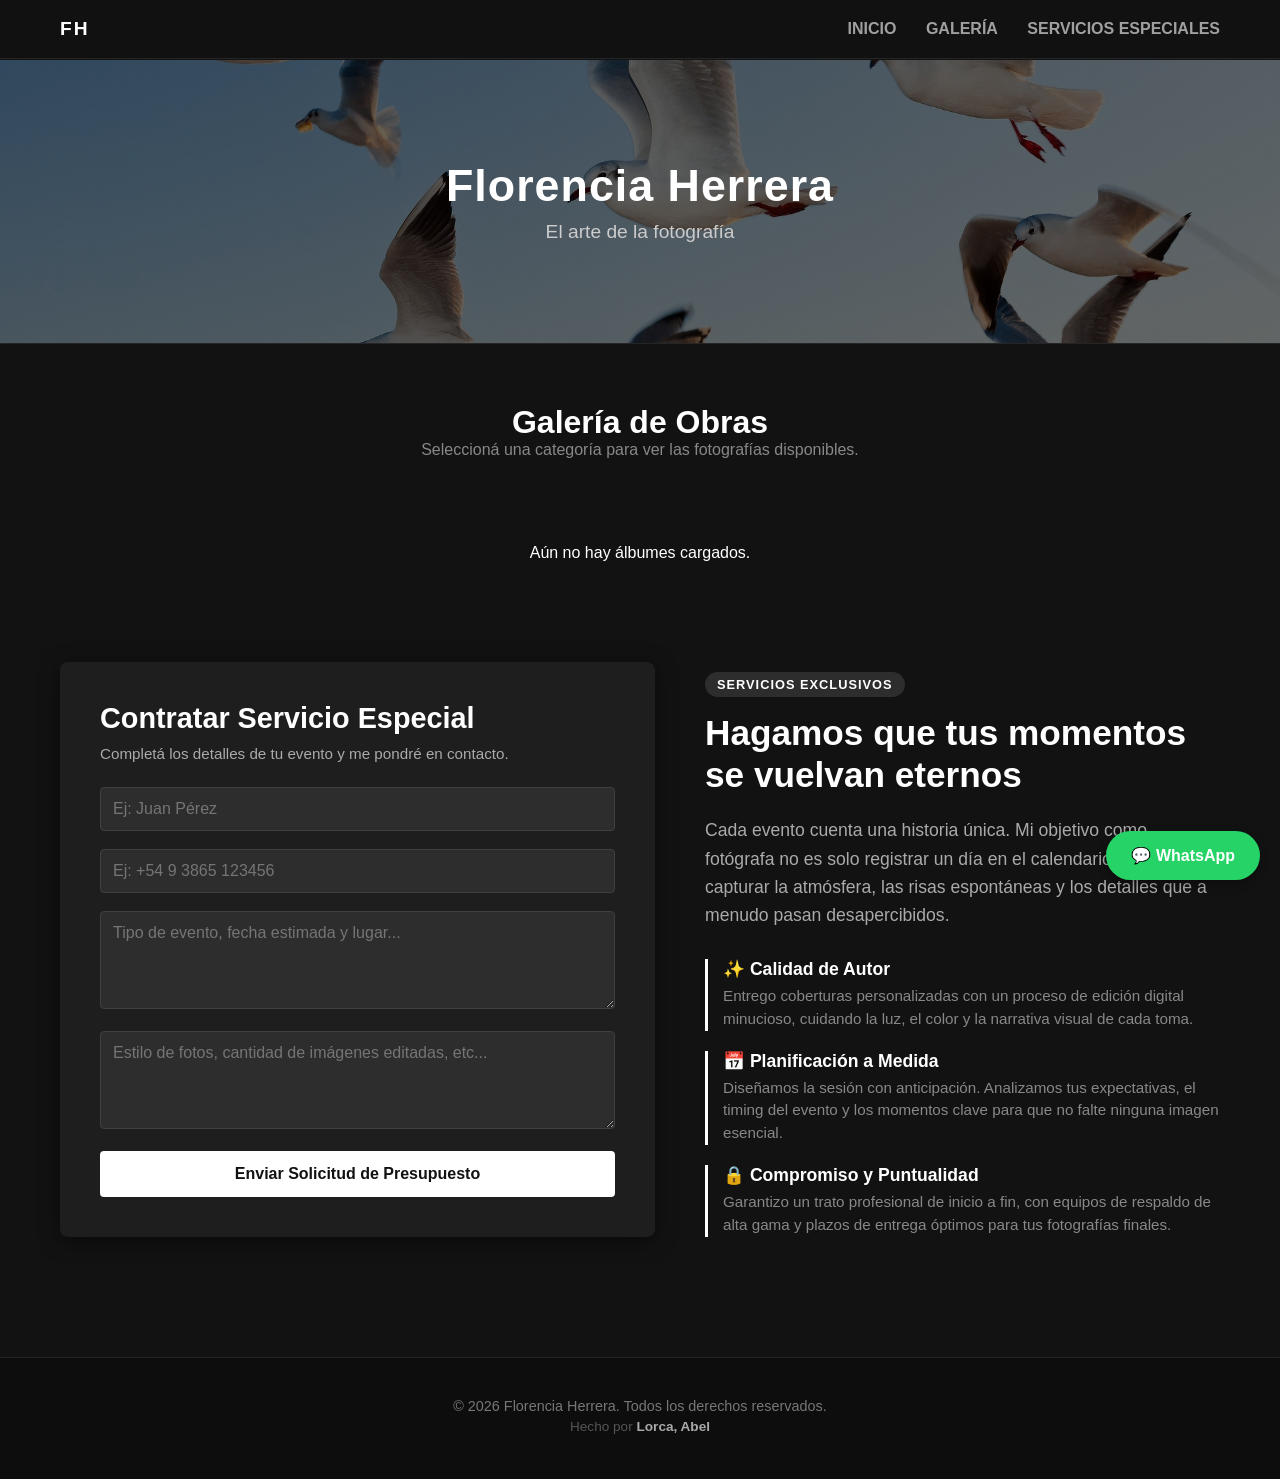
<file: index.html>
<!DOCTYPE html>
<html lang="es">
<head>
    <meta charset="UTF-8">
    <meta name="viewport" content="width=device-width, initial-scale=1.0">
    <meta name="description" content="Florencia Herrera | Fotografía. Galería de obras y servicios especiales para eventos.">
    <title>Florencia Herrera | Fotografía</title>
    <link rel="stylesheet" href="style.css">

    <!-- Script de identidad de Netlify para gestión de usuarios (CMS) -->
    <script defer src="https://identity.netlify.com/v1/netlify-identity-widget.js"></script>
</head>
<body>

    <!-- Menú de Navegación Fijo Superior -->
    <nav class="navbar">
        <div class="nav-contenedor">
            <span class="logo">FH</span>
            <div class="nav-enlaces">
                <a href="#inicio">Inicio</a>
                <a href="#galeria-seccion">Galería</a>
                <a href="#contratar-seccion">Servicios Especiales</a>
            </div>
        </div>
    </nav>

    <!-- Encabezado Principal -->
    <header id="inicio">
        <h1>Florencia Herrera</h1>
        <p>El arte de la fotografía</p>
    </header>

    <!-- Sección Galería de Obras -->
    <section id="galeria-seccion">
        <h2 class="titulo-galeria">Galería de Obras</h2>
        <p class="subtitulo-galeria">Seleccioná una categoría para ver las fotografías disponibles.</p>

        <!-- Contenedor para filtros/botones de álbumes -->
        <div id="filtros-albumes"></div>

        <!-- Grilla donde JavaScript inyectará las tarjetas -->
        <main class="galeria" id="contenedor-galeria" aria-live="polite"></main>
    </section>

    <!-- Sección de Contratación Especial -->
    <section class="seccion-servicios" id="contratar-seccion">
        <div class="servicios-contenedor">

            <!-- Columna Izquierda: Formulario -->
            <div class="columna-formulario">
                <h2>Contratar Servicio Especial</h2>
                <p class="subtitulo-form">Completá los detalles de tu evento y me pondré en contacto.</p>

                <form id="form-servicio-especial">
                    <input type="text" id="nombre-cliente" name="nombre" placeholder="Ej: Juan Pérez"
                           aria-label="Nombre y apellido" autocomplete="name" required />
                    <input type="tel" id="telefono-cliente" name="telefono" placeholder="Ej: +54 9 3865 123456"
                           aria-label="Teléfono de contacto" autocomplete="tel" required />
                    <textarea id="descripcion-evento" name="descripcion" rows="4"
                              placeholder="Tipo de evento, fecha estimada y lugar..."
                              aria-label="Descripción del evento" required></textarea>
                    <textarea id="expectativas-servicio" name="expectativas" rows="4"
                              placeholder="Estilo de fotos, cantidad de imágenes editadas, etc..."
                              aria-label="Expectativas del servicio" required></textarea>

                    <button type="submit" id="btn-enviar-presupuesto">Enviar Solicitud de Presupuesto</button>
                </form>
            </div>

            <!-- Columna Derecha: Información y Propuesta de Valor -->
            <div class="columna-texto">
                <span class="etiqueta-destacada">Servicios Exclusivos</span>
                <h3>Hagamos que tus momentos se vuelvan eternos</h3>
                <p class="descripcion-vendedora">
                    Cada evento cuenta una historia única. Mi objetivo como fotógrafa no es solo registrar un día en el calendario, sino capturar la atmósfera, las risas espontáneas y los detalles que a menudo pasan desapercibidos.
                </p>

                <div class="item-expectativa">
                    <h4>✨ Calidad de Autor</h4>
                    <p>Entrego coberturas personalizadas con un proceso de edición digital minucioso, cuidando la luz, el color y la narrativa visual de cada toma.</p>
                </div>

                <div class="item-expectativa">
                    <h4>📅 Planificación a Medida</h4>
                    <p>Diseñamos la sesión con anticipación. Analizamos tus expectativas, el timing del evento y los momentos clave para que no falte ninguna imagen esencial.</p>
                </div>

                <div class="item-expectativa">
                    <h4>🔒 Compromiso y Puntualidad</h4>
                    <p>Garantizo un trato profesional de inicio a fin, con equipos de respaldo de alta gama y plazos de entrega óptimos para tus fotografías finales.</p>
                </div>
            </div>

        </div>
    </section>

    <!-- Pie de Página -->
    <footer class="pie-pagina">
        <p>&copy; 2026 Florencia Herrera. Todos los derechos reservados.</p>
        <p class="creditos">Hecho por <span class="autor">Lorca, Abel</span></p>
    </footer>

    <!-- Botón Flotante de WhatsApp (el script.js le completa el enlace con el número central) -->
    <a href="https://api.whatsapp.com/send?phone=5493865260159" id="btn-whatsapp" class="btn-whatsapp"
       target="_blank" rel="noopener noreferrer" aria-label="Contactar por WhatsApp">
        💬 WhatsApp
    </a>

    <!-- Carga del script de la aplicación -->
    <script src="script.js"></script>
</body>
</html>
</file>
<file: style.css>
/* ==========================================
   1. RESETEO GLOBAL Y MODO OSCURO (DARK MODE)
   ========================================== */

* {
    box-sizing: border-box;
    margin: 0;
    padding: 0;
    font-family: 'Segoe UI', Tahoma, Geneva, Verdana, sans-serif;
}

html {
    scroll-behavior: smooth;
    scroll-padding-top: 80px;
}

body {
    background-color: #121212;
    color: #e0e0e0;
    padding-top: 60px;
}

/* Accesibilidad: foco visible al navegar con teclado */
:focus-visible {
    outline: 2px solid #ffffff;
    outline-offset: 3px;
}

/* ==========================================
   2. DISEÑO DEL MENÚ SUPERIOR (NAVBAR)
   ========================================== */

.navbar {
    position: fixed;
    top: 0;
    left: 0;
    width: 100%;
    background-color: rgba(18, 18, 18, 0.9);
    backdrop-filter: blur(10px);
    -webkit-backdrop-filter: blur(10px);
    border-bottom: 1px solid #252525;
    z-index: 2000;
}

.nav-contenedor {
    max-width: 1200px;
    margin: 0 auto;
    display: flex;
    justify-content: space-between;
    align-items: center;
    flex-wrap: wrap;
    padding: 18px 20px;
}

.logo {
    color: #ffffff;
    font-weight: 800;
    font-size: 1.2rem;
    letter-spacing: 2px;
}

.nav-enlaces a {
    text-decoration: none;
    color: #a0a0a0;
    margin: 0 0 0 25px;
    font-weight: 600;
    font-size: 1rem;
    text-transform: uppercase;
    transition: color 0.3s ease, transform 0.2s;
    display: inline-block;
}

.nav-enlaces a:hover {
    color: #ffffff;
    transform: translateY(-2px);
}

/* ==========================================
   3. DISEÑO DE LA CABECERA (HEADER)
   ========================================== */

header {
    text-align: center;
    padding: 100px 20px;
    background-image: linear-gradient(rgba(0,0,0,0.6), rgba(0,0,0,0.6)), url('fondo.jpg');
    background-size: cover;
    background-position: center;
    background-repeat: no-repeat;
    border-bottom: 1px solid #252525;
}

header h1 {
    font-size: 2.8rem;
    margin-bottom: 10px;
    color: #ffffff;
    letter-spacing: 1px;
}

header p {
    font-size: 1.2rem;
    color: #cccccc;
}

/* ==========================================
   4. GALERÍA: TÍTULOS, FILTROS, GRILLA Y TARJETAS
   ========================================== */

.titulo-galeria {
    text-align: center;
    margin-top: 60px;
    font-size: 2rem;
    color: #ffffff;
}

.subtitulo-galeria {
    text-align: center;
    color: #888888;
    margin-bottom: 25px;
    padding: 0 20px;
}

#filtros-albumes {
    display: flex;
    justify-content: center;
    gap: 15px;
    margin-bottom: 30px;
    flex-wrap: wrap;
    padding: 0 20px;
}

.titulo-album {
    text-align: center;
    width: 100%;
    margin-top: 20px;
    color: #ffffff;
}

.subtitulo-album {
    text-align: center;
    width: 100%;
    color: #888888;
    font-size: 0.95rem;
}

.mensaje-galeria {
    grid-column: 1 / -1;
    color: #ffffff;
    text-align: center;
    width: 100%;
}

.galeria {
    display: grid;
    grid-template-columns: repeat(auto-fit, minmax(min(300px, 100%), 1fr));
    gap: 30px;
    padding: 30px 20px 60px;
    max-width: 1200px;
    margin: 0 auto;
}

.foto-tarjeta {
    background-color: #1e1e1e;
    border-radius: 8px;
    overflow: hidden;
    box-shadow: 0 4px 20px rgba(0,0,0,0.5);
    transition: transform 0.3s ease;
}

.foto-tarjeta.clicable {
    cursor: pointer;
}

.foto-tarjeta:hover {
    transform: translateY(-5px);
}

.foto-tarjeta img {
    width: 100%;
    height: 250px;
    object-fit: cover;
    display: block;
}

.foto-info {
    padding: 25px;
    text-align: center;
}

.foto-info h3 {
    margin-bottom: 8px;
    font-size: 1.3rem;
    color: #ffffff;
}

.album-descripcion {
    color: #888888;
    font-size: 0.9rem;
    margin-bottom: 15px;
}

.precio {
    font-weight: bold;
    color: #aaaaaa;
    margin-bottom: 18px;
    display: block;
}

.btn-comprar {
    display: inline-block;
    background-color: #ffffff;
    color: #121212;
    padding: 11px 22px;
    text-decoration: none;
    border-radius: 4px;
    font-weight: 700;
    transition: background-color 0.2s;
}

.btn-comprar.btn-block {
    display: block;
    width: 100%;
}

.btn-comprar:hover {
    background-color: #dddddd;
}

/* ==========================================
   5. SECCIÓN SERVICIOS ESPECIALES (COLUMNAS)
   ========================================== */

.seccion-servicios {
    max-width: 1200px;
    margin: 40px auto 100px auto;
    padding: 0 20px;
}

.servicios-contenedor {
    display: flex;
    flex-wrap: wrap;
    gap: 50px;
    align-items: flex-start;
}

.columna-formulario {
    flex: 1;
    min-width: min(300px, 100%);
    background-color: #1e1e1e;
    padding: 40px;
    border-radius: 8px;
    box-shadow: 0 4px 20px rgba(0,0,0,0.5);
}

.columna-formulario h2 {
    color: #ffffff;
    font-size: 1.8rem;
    margin-bottom: 10px;
}

.subtitulo-form {
    color: #aaaaaa;
    font-size: 0.95rem;
    margin-bottom: 25px;
}

form input, form textarea {
    width: 100%;
    padding: 12px;
    margin-bottom: 18px;
    border: 1px solid #404040;
    border-radius: 4px;
    font-size: 1rem;
    background-color: #2d2d2d;
    color: #ffffff;
    outline: none;
    transition: border-color 0.2s;
}

form textarea {
    resize: vertical;
}

form input:focus, form textarea:focus {
    border-color: #ffffff;
}

form button {
    width: 100%;
    padding: 14px;
    background-color: #ffffff;
    color: #121212;
    border: none;
    border-radius: 4px;
    font-size: 1rem;
    cursor: pointer;
    font-weight: bold;
    transition: background-color 0.2s;
}

form button:hover {
    background-color: #dddddd;
}

form button:disabled {
    opacity: 0.6;
    cursor: not-allowed;
}

.columna-texto {
    flex: 1;
    min-width: min(300px, 100%);
    padding-top: 10px;
}

.etiqueta-destacada {
    display: inline-block;
    background-color: #2d2d2d;
    color: #ffffff;
    padding: 5px 12px;
    border-radius: 20px;
    font-size: 0.8rem;
    font-weight: bold;
    text-transform: uppercase;
    letter-spacing: 1px;
    margin-bottom: 15px;
}

.columna-texto h3 {
    font-size: 2.2rem;
    color: #ffffff;
    line-height: 1.2;
    margin-bottom: 20px;
}

.descripcion-vendedora {
    font-size: 1.1rem;
    color: #aaaaaa;
    line-height: 1.6;
    margin-bottom: 30px;
}

.item-expectativa {
    margin-bottom: 20px;
    border-left: 3px solid #ffffff;
    padding-left: 15px;
}

.item-expectativa h4 {
    font-size: 1.1rem;
    color: #ffffff;
    margin-bottom: 5px;
}

.item-expectativa p {
    font-size: 0.95rem;
    color: #888888;
    line-height: 1.5;
}

/* ==========================================
   6. BOTÓN FLOTANTE DE WHATSAPP
   ========================================== */

.btn-whatsapp {
    position: fixed;
    bottom: 20px;
    right: 20px;
    background-color: #25D366;
    color: white;
    padding: 15px 25px;
    border-radius: 50px;
    text-decoration: none;
    font-weight: bold;
    box-shadow: 0 4px 10px rgba(0,0,0,0.3);
    z-index: 3000;
    transition: transform 0.2s;
}

.btn-whatsapp:hover {
    transform: scale(1.05);
}

/* ==========================================
   7. PIE DE PÁGINA (FOOTER)
   ========================================== */

.pie-pagina {
    text-align: center;
    padding: 40px 20px;
    background-color: #0d0d0d;
    border-top: 1px solid #252525;
    margin-top: 50px;
}

.pie-pagina p {
    font-size: 0.9rem;
    color: #777777;
    margin-bottom: 5px;
}

.pie-pagina .creditos {
    font-size: 0.85rem;
    color: #555555;
}

.pie-pagina .autor {
    color: #aaaaaa;
    font-weight: 600;
}

/* ==========================================
   8. BOTONES DE LOS ÁLBUMES
   ========================================== */

.btn-album {
    background-color: #1e1e1e;
    color: #a0a0a0;
    border: 1px solid #333333;
    padding: 10px 20px;
    border-radius: 30px;
    font-size: 0.95rem;
    font-weight: 600;
    cursor: pointer;
    transition: all 0.3s ease;
}

.btn-album:hover {
    background-color: #ffffff;
    color: #121212;
    border-color: #ffffff;
    transform: translateY(-2px);
}

.btn-album.activo {
    background-color: #ffffff;
    color: #121212;
    border-color: #ffffff;
    box-shadow: 0 4px 15px rgba(255, 255, 255, 0.2);
}

/* ==========================================
   9. PROTECCIÓN DE IMÁGENES
   ========================================== */

img {
    user-select: none;
    -webkit-user-select: none;
    -webkit-user-drag: none;
    pointer-events: none; /* El clic pasa a la tarjeta contenedora */
}

/* ==========================================
   10. ADAPTACIÓN A CELULARES
   ========================================== */

@media (max-width: 640px) {
    .nav-contenedor {
        justify-content: center;
        gap: 8px;
        padding: 12px 10px;
    }

    .nav-enlaces a {
        margin: 0 8px;
        font-size: 0.8rem;
    }

    body {
        padding-top: 90px;
    }

    html {
        scroll-padding-top: 110px;
    }

    header {
        padding: 70px 20px;
    }

    header h1 {
        font-size: 2.2rem;
    }

    .columna-formulario {
        padding: 25px;
    }

    .columna-texto h3 {
        font-size: 1.8rem;
    }
}

/* Respeta a quienes desactivan las animaciones en su dispositivo */
@media (prefers-reduced-motion: reduce) {
    * {
        transition: none !important;
        scroll-behavior: auto !important;
    }
}
</file>
